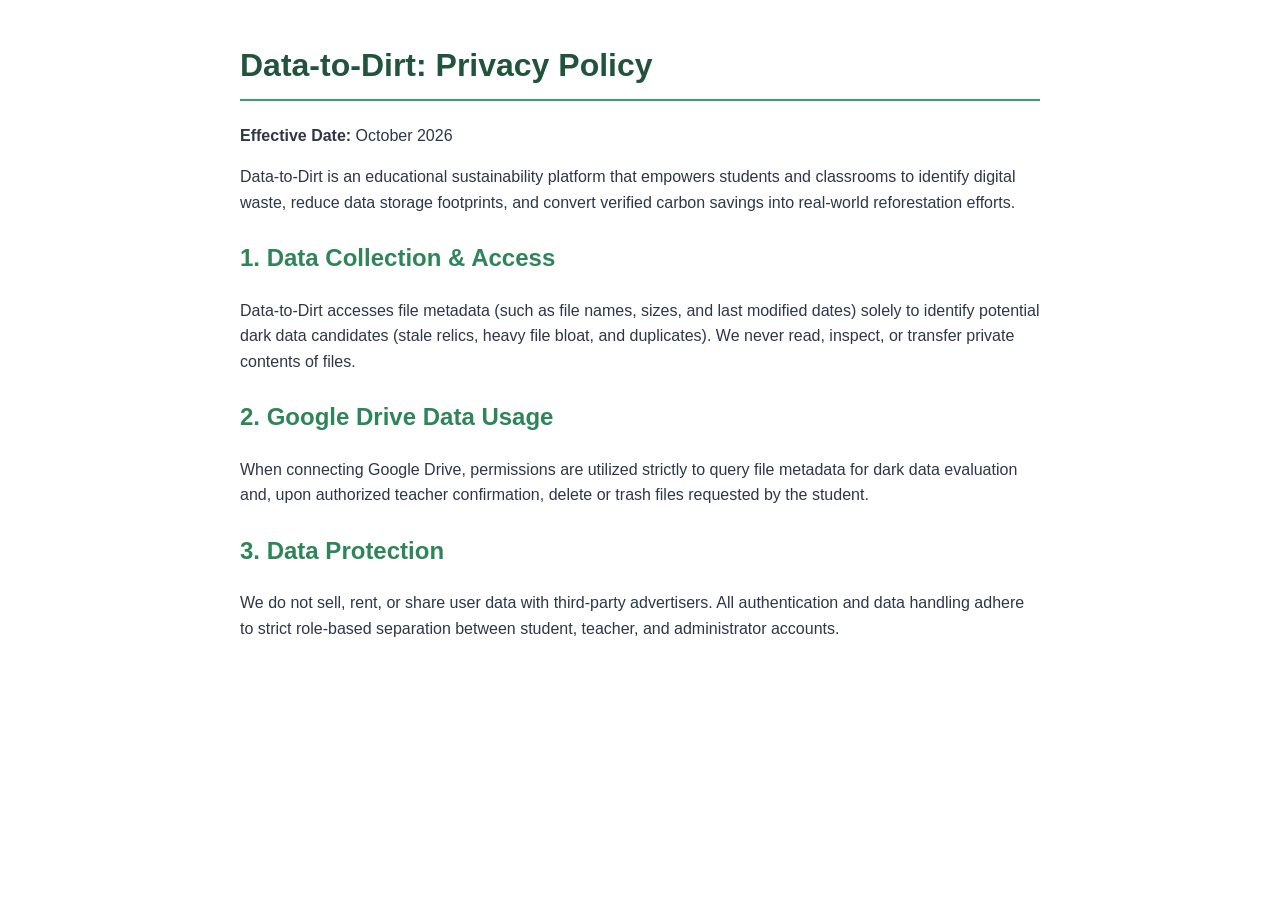
<file: src/ui/privacy.html>
<!DOCTYPE html>
<html lang="en">
<head>
  <meta charset="UTF-8">
  <title>Data-to-Dirt - Privacy Policy</title>
  <style>
    body { font-family: -apple-system, BlinkMacSystemFont, "Segoe UI", Roboto, sans-serif; line-height: 1.6; max-width: 800px; margin: 40px auto; padding: 0 20px; color: #2d3748; }
    h1 { color: #22543d; border-bottom: 2px solid #38a169; padding-bottom: 8px; }
    h2 { color: #2f855a; margin-top: 24px; }
  </style>
</head>
<body>
  <h1>Data-to-Dirt: Privacy Policy</h1>
  <p><strong>Effective Date:</strong> October 2026</p>
  <p>Data-to-Dirt is an educational sustainability platform that empowers students and classrooms to identify digital waste, reduce data storage footprints, and convert verified carbon savings into real-world reforestation efforts.</p>
  <h2>1. Data Collection & Access</h2>
  <p>Data-to-Dirt accesses file metadata (such as file names, sizes, and last modified dates) solely to identify potential dark data candidates (stale relics, heavy file bloat, and duplicates). We never read, inspect, or transfer private contents of files.</p>
  <h2>2. Google Drive Data Usage</h2>
  <p>When connecting Google Drive, permissions are utilized strictly to query file metadata for dark data evaluation and, upon authorized teacher confirmation, delete or trash files requested by the student.</p>
  <h2>3. Data Protection</h2>
  <p>We do not sell, rent, or share user data with third-party advertisers. All authentication and data handling adhere to strict role-based separation between student, teacher, and administrator accounts.</p>
</body>
</html>
</file>
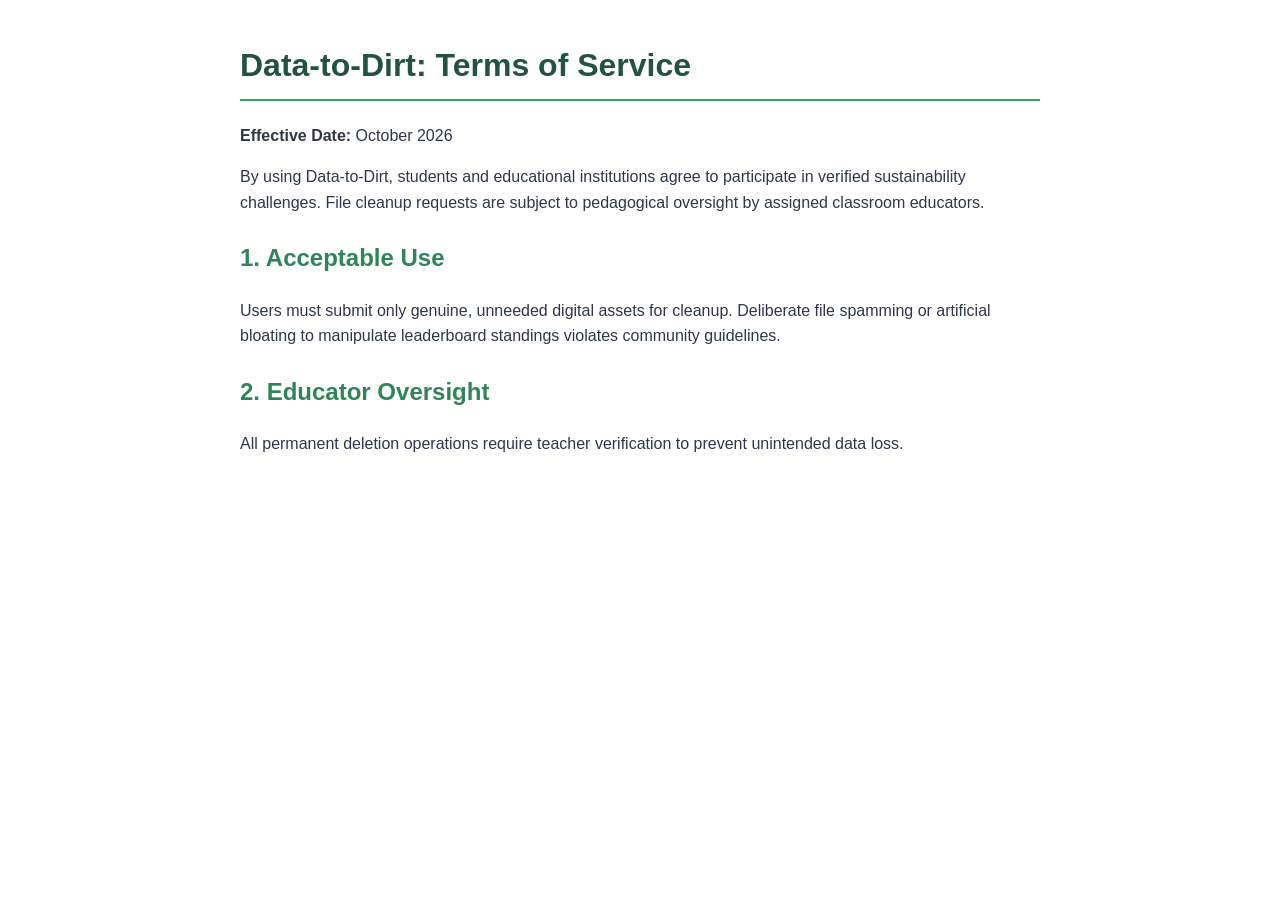
<file: src/ui/terms.html>
<!DOCTYPE html>
<html lang="en">
<head>
  <meta charset="UTF-8">
  <title>Data-to-Dirt - Terms of Service</title>
  <style>
    body { font-family: -apple-system, BlinkMacSystemFont, "Segoe UI", Roboto, sans-serif; line-height: 1.6; max-width: 800px; margin: 40px auto; padding: 0 20px; color: #2d3748; }
    h1 { color: #22543d; border-bottom: 2px solid #38a169; padding-bottom: 8px; }
    h2 { color: #2f855a; margin-top: 24px; }
  </style>
</head>
<body>
  <h1>Data-to-Dirt: Terms of Service</h1>
  <p><strong>Effective Date:</strong> October 2026</p>
  <p>By using Data-to-Dirt, students and educational institutions agree to participate in verified sustainability challenges. File cleanup requests are subject to pedagogical oversight by assigned classroom educators.</p>
  <h2>1. Acceptable Use</h2>
  <p>Users must submit only genuine, unneeded digital assets for cleanup. Deliberate file spamming or artificial bloating to manipulate leaderboard standings violates community guidelines.</p>
  <h2>2. Educator Oversight</h2>
  <p>All permanent deletion operations require teacher verification to prevent unintended data loss.</p>
</body>
</html>
</file>
